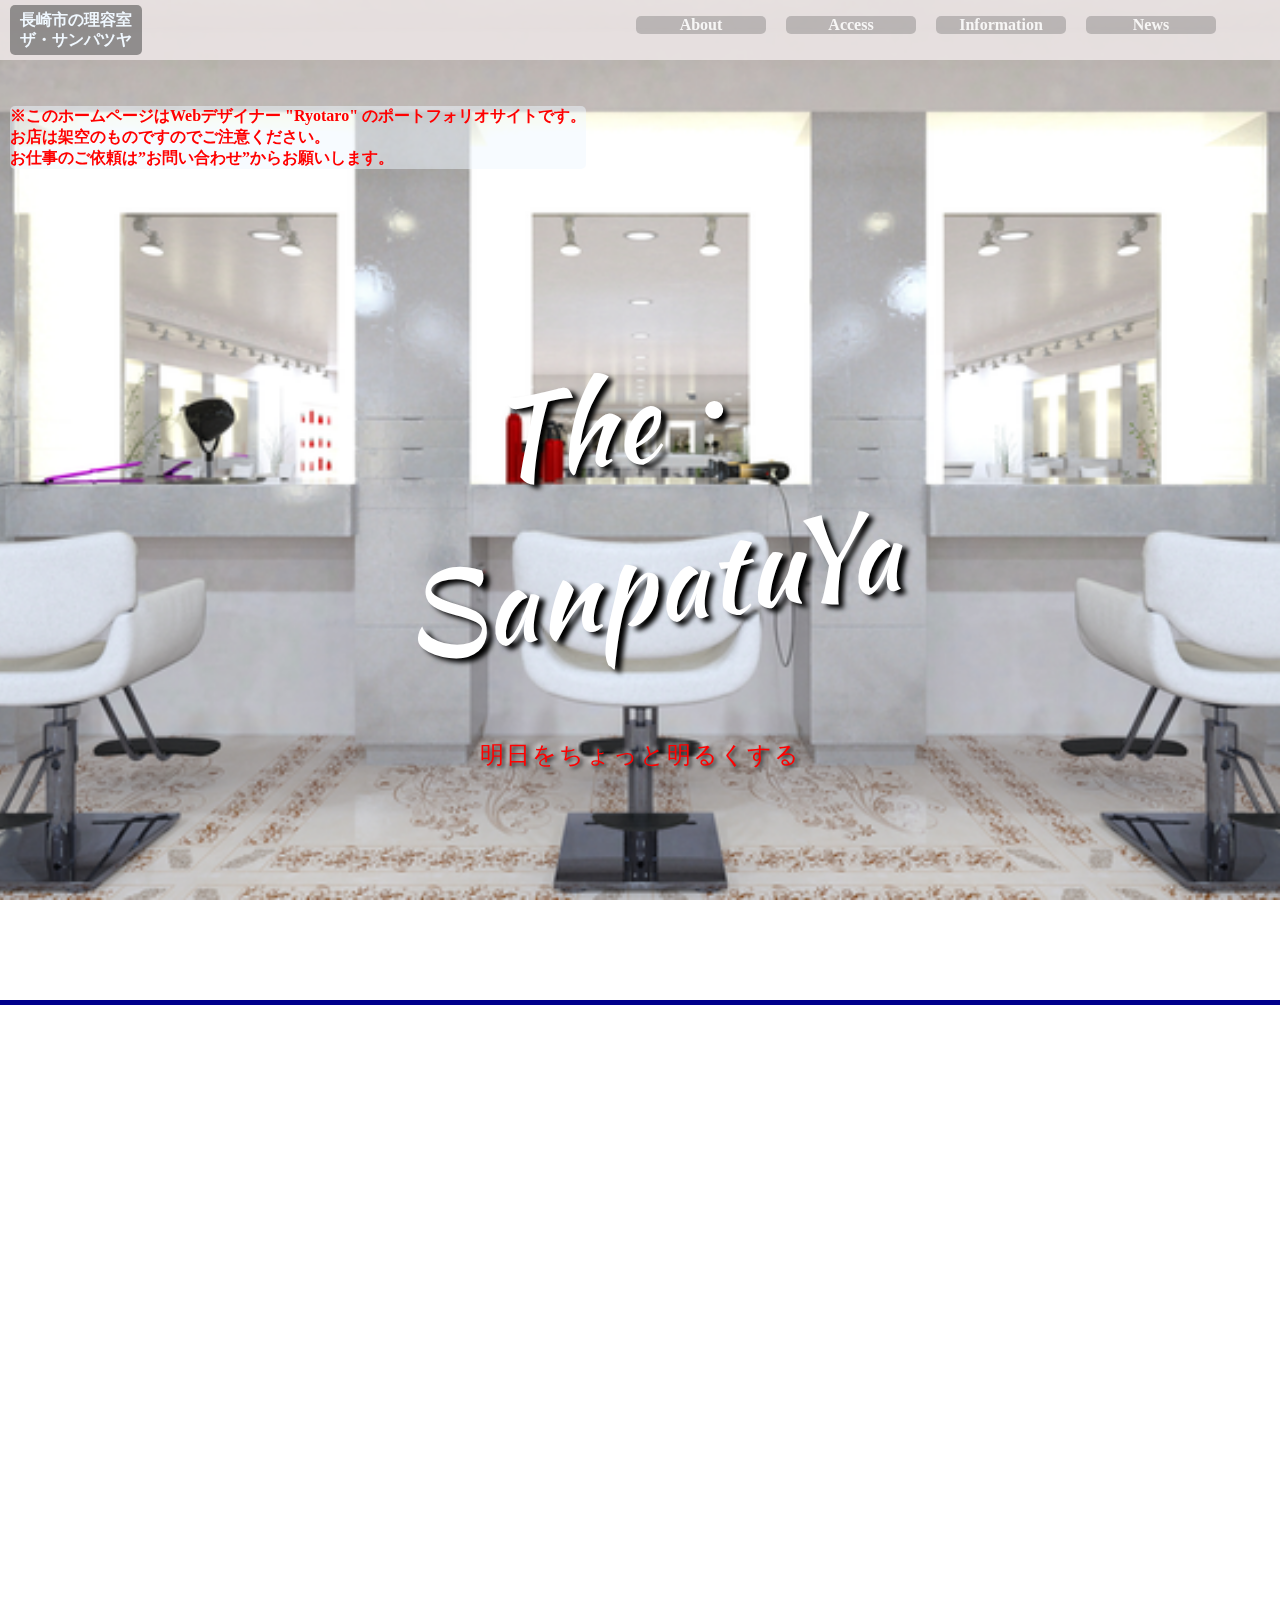
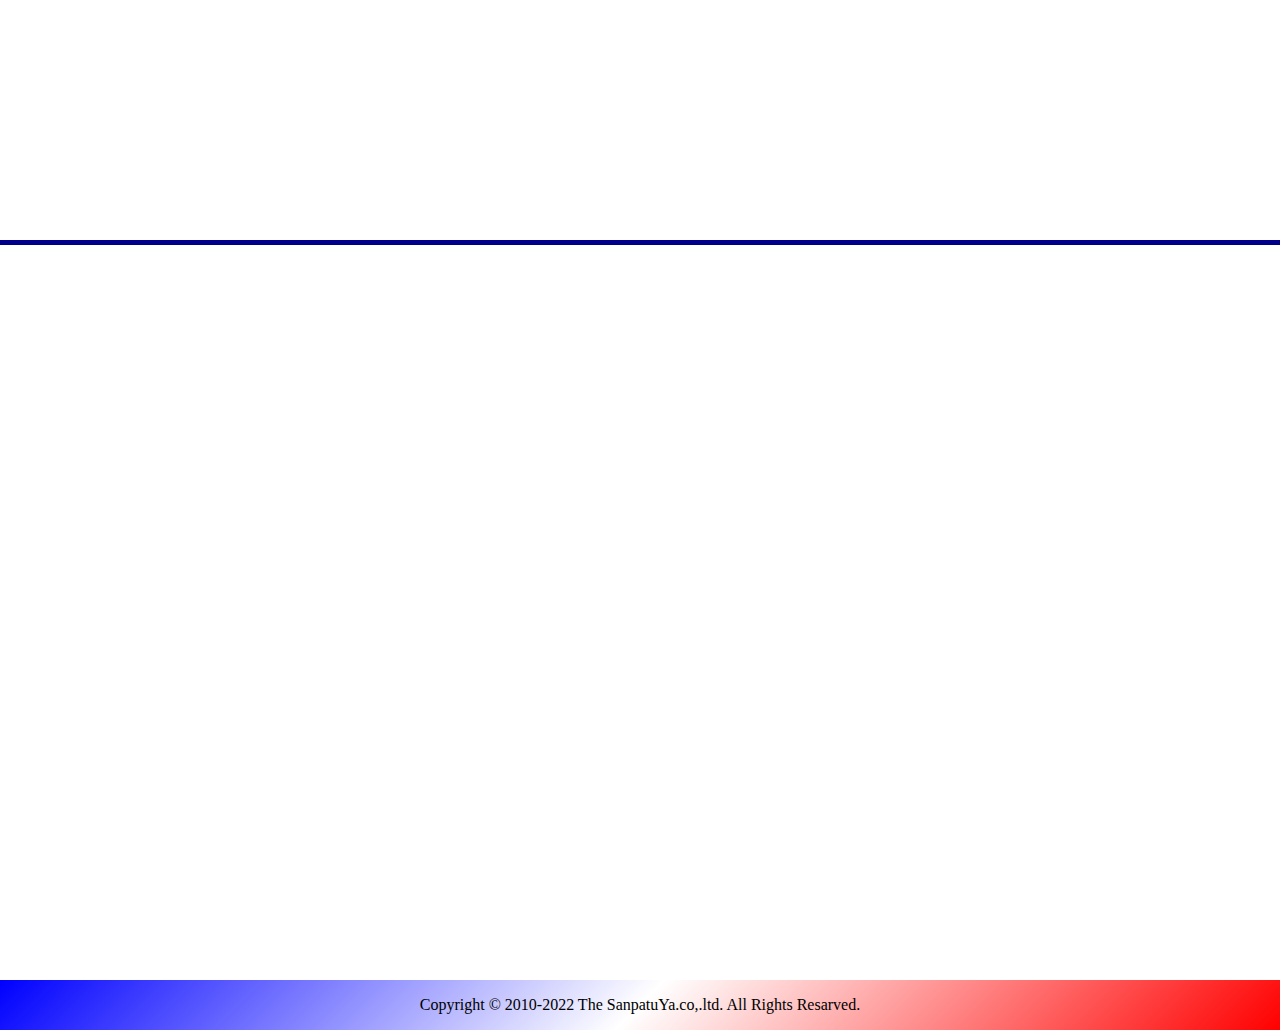
<file: index.html>
<!DOCTYPE html>
<html lang="ja">

<head>
    <meta charset="UTF-8">
    <meta http-equiv="X-UA-Compatible" content="IE=edge">
    <meta name="viewport"
        content="width=device-width, initial-scale=1, minimum-scale=1, maximum-scale=1, user-scalable=no">
    <link rel="preconnect" href="https://fonts.googleapis.com">
    <link rel="preconnect" href="https://fonts.gstatic.com" crossorigin>
    <link href="https://fonts.googleapis.com/css2?family=Kaushan+Script&display=swap" rel="stylesheet">
    <link rel="stylesheet"
        href="https://fonts.googleapis.com/css2?family=Material+Symbols+Outlined:opsz,wght,FILL,GRAD@20..48,100..700,0..1,-50..200" />
    <link rel="stylesheet" href="./swiper/swiper-bundle.min.css" />
    <link rel="stylesheet" href="./css/style3.css">
    <link rel="stylesheet" href="./css/smphone3.css">
    <title>長崎市の理容室　ザ・サンパツヤ</title>
</head>

<body>

    <header>

        <!-- Slider main container -->
        <div class="swiper">
            <!-- Additional required wrapper -->
            <div class="swiper-wrapper">
                <!-- Slides -->
                <div class="swiper-slide"><img src="./img/header-pic1.png" alt="" srcset=""></div>
                <div class="swiper-slide"><img src="./img/header-pic2.jpg" alt="" srcset=""></div>
                <div class="swiper-slide"><img src="./img/header-pic3.jpg" alt="" srcset=""></div>
            </div>
            <!-- If we need pagination -->
            <div class="swiper-pagination"></div>
            <!-- If we need navigation buttons -->
            <div class="swiper-button-prev"></div>
            <div class="swiper-button-next"></div>
            <!-- If we need scrollbar -->
            <div class="swiper-scrollbar"></div>
        </div>
        <div class="title_wrapper">
            <a href="https://xs622417.xsrv.jp/homepage_test/index.html">
                <h1 class="header_h1">The・SanpatuYa</h1>
            </a>
            <p class="text">明日をちょっと明るくする</p>
        </div>
        <!-- <a href="https://xs622417.xsrv.jp/homepage_test/index.html"> -->
        <a href="../index.html">
            <h2 class="title_ja">長崎市の理容室<br>ザ・サンパツヤ</h2>
        </a>
        <p class="caution_p">※このホームページはWebデザイナー "Ryotaro"
            のポートフォリオサイトです。<br>お店は架空のものですのでご注意ください。<br>お仕事のご依頼は”お問い合わせ”からお願いします。</p>
        <div class="menu_wrapper">
            <ul>
                <!-- <li class="menu_li"><a href="http://xs622417.xsrv.jp/homepage_test/html/about.html">About</a></li>
                <li class="menu_li"><a href="http://xs622417.xsrv.jp/homepage_test/html/access.html">Access</a></li>
                <li class="menu_li"><a href="http://xs622417.xsrv.jp/homepage_test/html/information.html">Information</a></li>
                <li class="menu_li"><a href="http://xs622417.xsrv.jp/homepage_test/html/news.html">News</a></li> -->
                <a href="./html/about.html">      <li class="menu_li">About</li>      </a>
                <a href="./html/access.html">     <li class="menu_li">Access</li>     </a>
                <a href="./html/information.html"><li class="menu_li">Information</li></a>
                <a href="./html/news.html">       <li class="menu_li">News</li>       </a>
                </ul>
        </div>

        <!-- オープンメニュー -->
        <div id="js-open_menu" class="open_menu_container">
            <div class="open_menu_wrapper">
                <div></div>
                <div></div>
                <div></div>
            </div>
        </div>
        <div id="js-menu_wrapper2" class="menu_wrapper2">
            <ul>
                <a href="./html/about.html">      <li class="menu_li2">About<span>お店について</span></li></a>
                <a href="./html/access.html">    <li class="menu_li2">Access<span>アクセス</span></li></a>
                <a href="./html/information.html"><li class="menu_li2">Information<span>お問い合わせ</span></li></a>
                <a href="./html/news.html">      <li class="menu_li2">News<span>ニュース</span></li></a>
            </ul>
        </div>
    </header>

    <main>
        <!-- メニュー1　モットー -->
        <div class="line_div"></div>
        <div class="menu menu1 intersection_observer">
            <h3><span class="material-symbols-outlined" style="font-size:40px;vertical-align:-10px;margin-right: 15px;">
                    partly_cloudy_day</span>モットー</h3>
            <div class="menu1_div">
                <div class="menu1_div_inner1">
                    <img src="./img/pic1.png" alt="" srcset="">
                </div>
                <div class="menu1_div_inner2">
                    <p>たかが散髪、されど散髪</p>
                    <p>なんか気分がすっきりしない</p>
                    <p>そんな時は散髪で気分すっきり</p>
                    <p>散髪することで人生が一変する</p>
                    <p>そんな魔法はかけられませんが</p>
                    <p>あなたの明日を少しだけハッピーに</p>
                    <p>丁寧に、丁寧に仕上げます</p>
                </div>
            </div>
        </div>

        <!-- メニュー2　お店の外観 -->
        <div class="line_div"></div>
        <div class="menu menu2 intersection_observer">
            <h3><span class="material-symbols-outlined" style="font-size:40px;vertical-align:-10px;margin-right: 15px;"">
                cut
                </span>The・SanpatuYaの外観</h3>
            <div class=" menu2_div">
                    <div class="menu2_div_inner2">
                        <p>私たちのお店は決して豪華ではありませんが、</p>
                        <p>お客様がゆっくりとリラックスして</p>
                        <p>時間をお過ごしいただけるよう努力しております。</p>
                    </div>
                    <div class="menu2_div_inner1">
                        <img src="./img/outview.jpg" alt="" srcset="">
                    </div>
        </div>
        </div>

        <!-- フッター -->
        <footer>
            <p>Copyright © 2010-2022 The SanpatuYa.co,.ltd. All Rights Resarved.</p>
        </footer>

        <!-- 上へスクロールアイコン -->
        <div id="js-scrollTop" class="goTop">
            <a href="#">
                <span class="material-symbols-outlined">
                    arrow_circle_up
                </span>
            </a>
        </div>
    </main>

    <script src="./swiper/swiper-bundle.min.js"></script>
    <script src="script.js"></script>
</body>

</html>
</file>
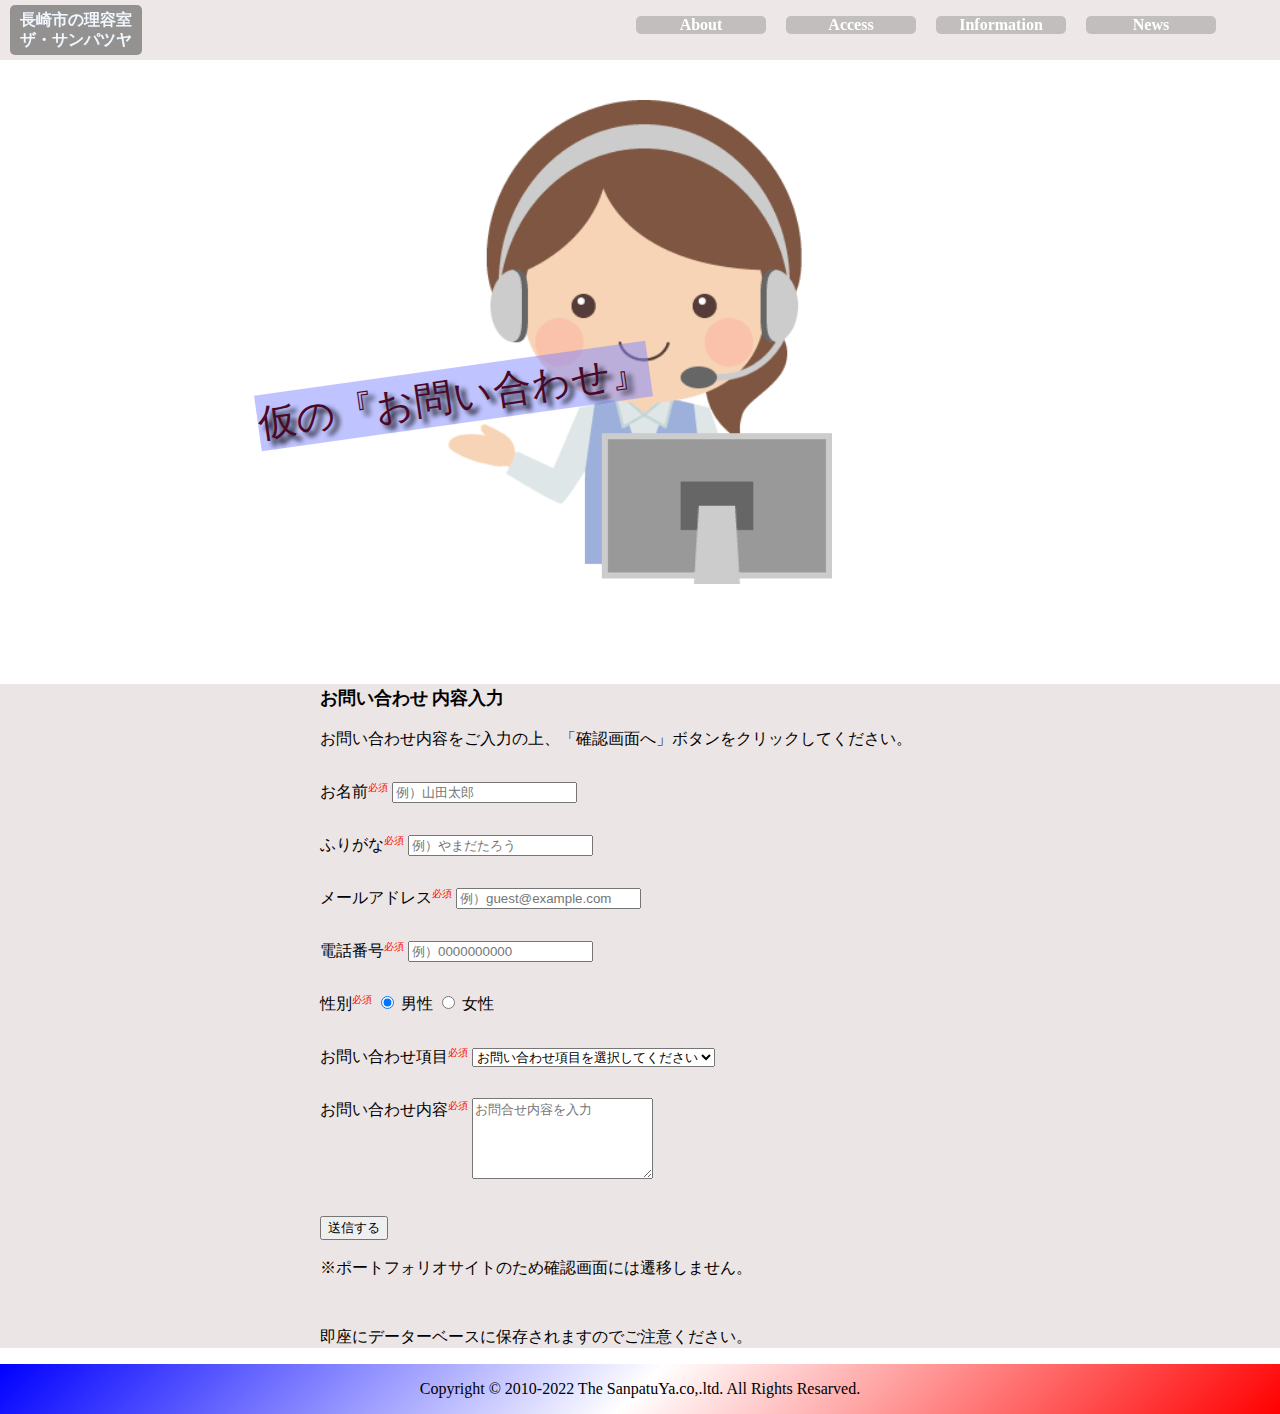
<file: information.html>
<!DOCTYPE html>
<html lang="ja">

<head>
    <meta charset="UTF-8">
    <meta http-equiv="X-UA-Compatible" content="IE=edge">
    <meta name="viewport"
        content="width=device-width, initial-scale=1, minimum-scale=1, maximum-scale=1, user-scalable=no">
    <link rel="preconnect" href="https://fonts.googleapis.com">
    <link rel="preconnect" href="https://fonts.gstatic.com" crossorigin>
    <link href="https://fonts.googleapis.com/css2?family=Kaushan+Script&display=swap" rel="stylesheet">
    <link rel="stylesheet"
        href="https://fonts.googleapis.com/css2?family=Material+Symbols+Outlined:opsz,wght,FILL,GRAD@20..48,100..700,0..1,-50..200" />
    <link rel="stylesheet" href="../swiper/swiper-bundle.min.css" />
    <link rel="stylesheet" href="../css/second-style.css">
    <link rel="stylesheet" href="../css/smphone3.css">
    <title>長崎市の理容室　ザ・サンパツヤ</title>
</head>

<body>

    <header>

        <div class="title_wrapper info">
            <h1 class="info_header_h1">仮の『お問い合わせ』</h1>
        </div>
        <!-- <a href="https://xs622417.xsrv.jp/homepage_test/index.html"> -->
        <a href="../index.html">
            <h2 class="title_ja">長崎市の理容室<br>ザ・サンパツヤ</h2>
        </a>
        <div class="menu_wrapper">
            <ul>
                <!-- <li class="menu_li"><a href="http://xs622417.xsrv.jp/homepage_test/html/about.html">About</a></li>
                <li class="menu_li"><a href="http://xs622417.xsrv.jp/homepage_test/html/menu.html">Menu</a></li>
                <li class="menu_li"><a href="http://xs622417.xsrv.jp/homepage_test/html/access.html">Access</a></li>
                <li class="menu_li"><a href="http://xs622417.xsrv.jp/homepage_test/html/information.html">Information</a></li>
                <li class="menu_li"><a href="http://xs622417.xsrv.jp/homepage_test/html/news.html">News</a></li> -->
                <a href="./about.html">
                    <li class="menu_li">About </li>
                </a>
                <!-- <a href="./menu.html">       <li class="menu_li">Menu       </li></a> -->
                <a href="./access.html">
                    <li class="menu_li">Access </li>
                </a>
                <a href="./information.html">
                    <li class="menu_li">Information</li>
                </a>
                <a href="./news.html">
                    <li class="menu_li">News </li>
                </a>
            </ul>
        </div>

        <!-- オープンメニュー -->
        <div id="js-open_menu" class="open_menu_container">
            <div class="open_menu_wrapper">
                <div></div>
                <div></div>
                <div></div>
            </div>
        </div>
        <div id="js-menu_wrapper2" class="menu_wrapper2">
            <ul>
                <a href="./about.html">
                    <li class="menu_li2">About<span>お店について</span></li>
                </a>
                <!-- <a href="./menu.html">
                    <li class="menu_li2">Menu<span>メニュー</span></li>
                </a> -->
                <a href="./access.html">
                    <li class="menu_li2">Access<span>アクセス</span></li>
                </a>
                <a href="./information.html">
                    <li class="menu_li2">Information<span>お問い合わせ</span></li>
                </a>
                <a href="./news.html">
                    <li class="menu_li2">News<span>ニュース</span></li>
                </a>
            </ul>
        </div>
    </header>

    <!-- ここからメイン -->
    <div class="info_main">
        <div class="info_wrapper">
            <form action="http://localhost/register.php" method="post" name="form" onsubmit="return validate()">
                <h1 class="contact-title">お問い合わせ 内容入力</h1>
                <p>お問い合わせ内容をご入力の上、「確認画面へ」ボタンをクリックしてください。</p>
                <div>
                    <div>
                        <label>お名前<span>必須</span></label>
                        <input type="text" name="name" placeholder="例）山田太郎" value="">
                    </div>
                    <div>
                        <label>ふりがな<span>必須</span></label>
                        <input type="text" name="furigana" placeholder="例）やまだたろう" value="">
                    </div>
                    <div>
                        <label>メールアドレス<span>必須</span></label>
                        <input type="text" name="email" placeholder="例）guest@example.com" value="">
                    </div>
                    <div>
                        <label>電話番号<span>必須</span></label>
                        <input type="text" name="tel" placeholder="例）0000000000" value="">
                    </div>
                    <div>
                        <label>性別<span>必須</span></label>
                        <input type="radio" name="sex" value="男性" checked> 男性
                        <input type="radio" name="sex" value="女性"> 女性
                    </div>
                    <div>
                        <label>お問い合わせ項目<span>必須</span></label>
                        <select name="item">
                            <option value="">お問い合わせ項目を選択してください</option>
                            <option value="ご質問・お問い合わせ">ご質問・お問い合わせ</option>
                            <option value="ご意見・ご感想">ご意見・ご感想</option>
                        </select>
                    </div>
                    <div>
                        <label class="info_lavel">お問い合わせ内容<span>必須</span></label>
                        <textarea name="content" rows="5" placeholder="お問合せ内容を入力"></textarea>
                    </div>
                </div>
                <button type="submit">送信する</button>
                <p>※ポートフォリオサイトのため確認画面には遷移しません。</p>
                <p>即座にデーターベースに保存されますのでご注意ください。</p>
            </form>
        </div>
    </div>

    <!-- フッター -->
    <footer>
        <p>Copyright © 2010-2022 The SanpatuYa.co,.ltd. All Rights Resarved.</p>
    </footer>

    <!-- 上へスクロールアイコン -->
    <div id="js-scrollTop" class="goTop">
        <a href="#">
            <span class="material-symbols-outlined">
                arrow_circle_up
            </span>
        </a>
    </div>

    <script src="../swiper/swiper-bundle.min.js"></script>
    <script src="../script.js"></script>
</body>

</html>
</file>
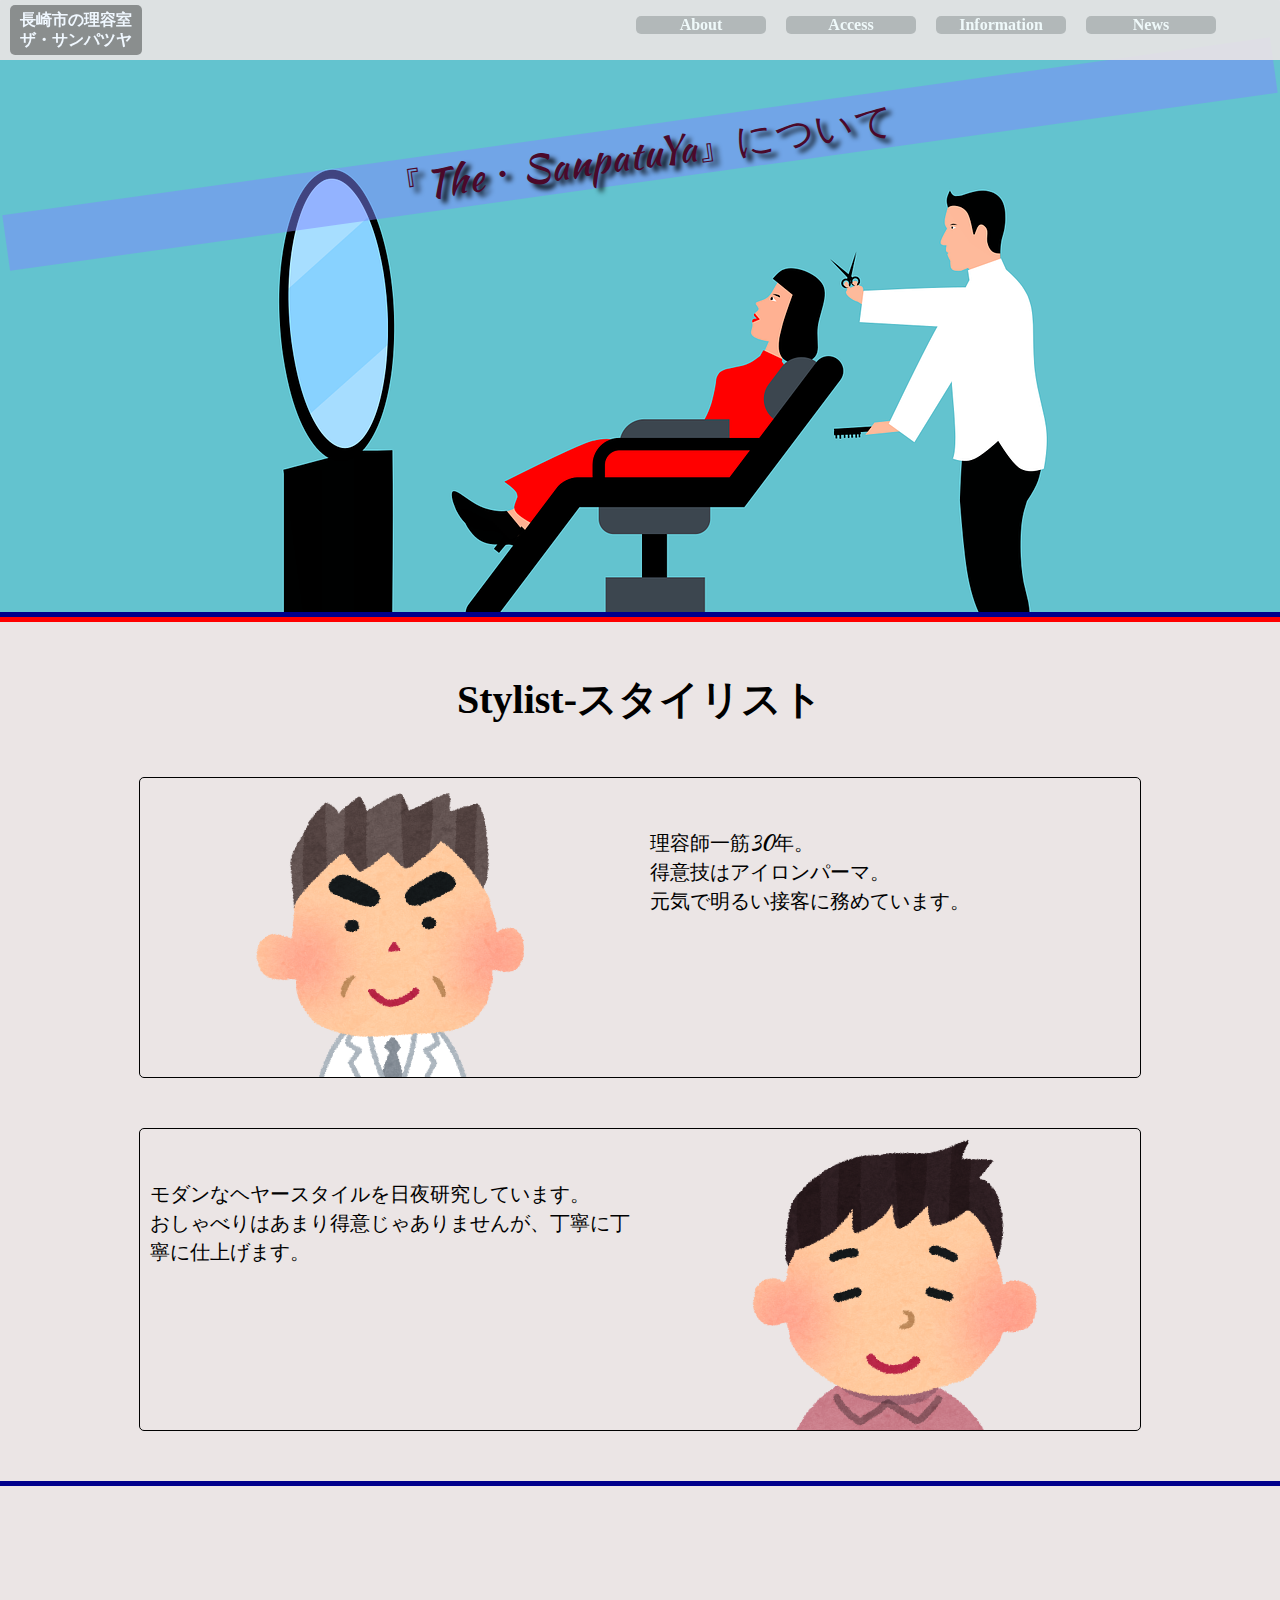
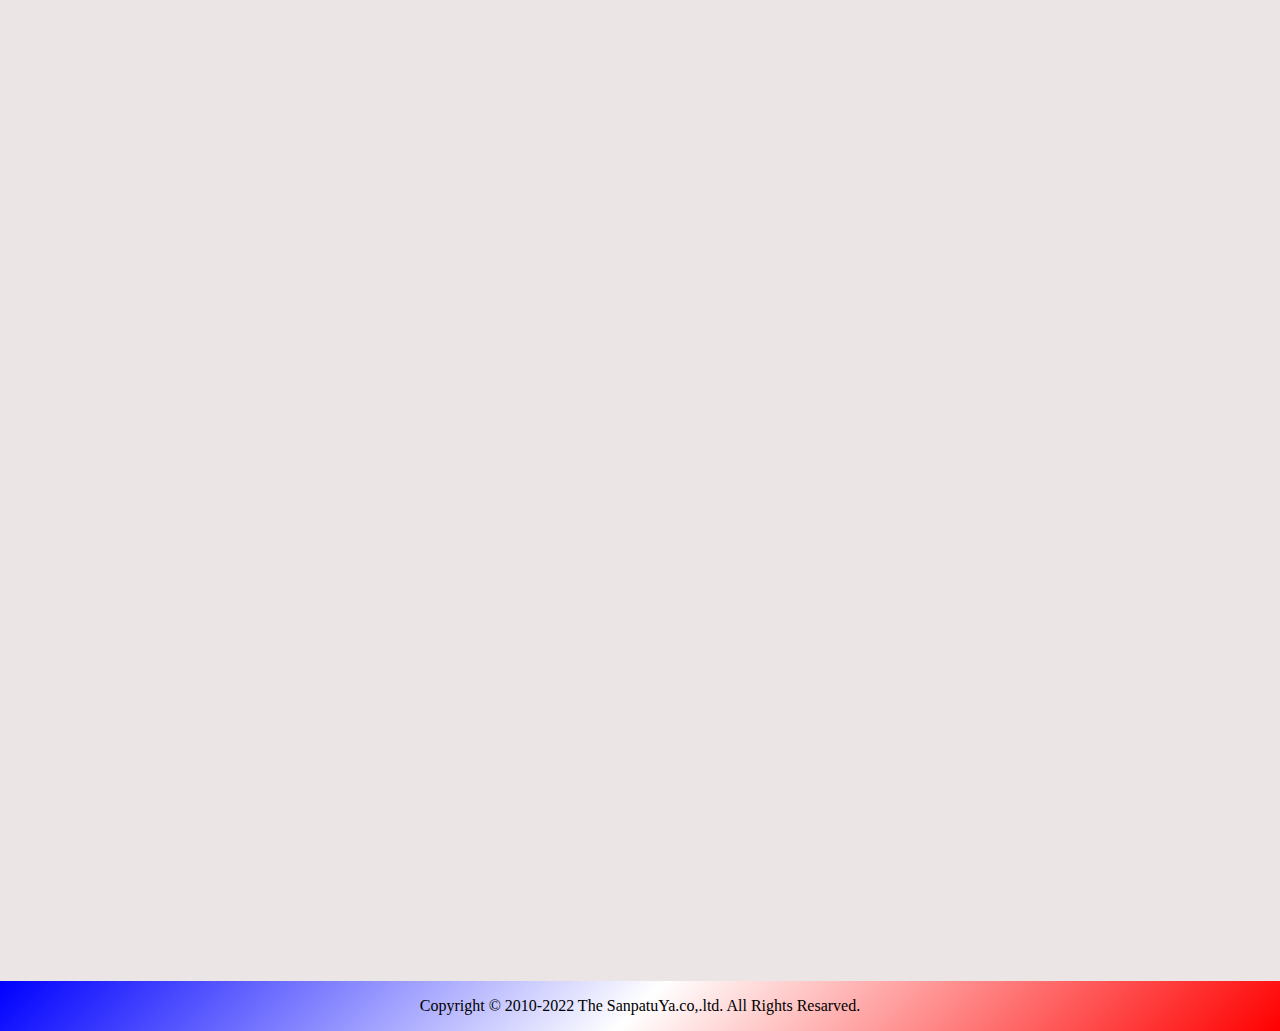
<file: html/about.html>
<!DOCTYPE html>
<html lang="ja">

<head>
    <meta charset="UTF-8">
    <meta http-equiv="X-UA-Compatible" content="IE=edge">
    <meta name="viewport"
        content="width=device-width, initial-scale=1, minimum-scale=1, maximum-scale=1, user-scalable=no">
    <link rel="preconnect" href="https://fonts.googleapis.com">
    <link rel="preconnect" href="https://fonts.gstatic.com" crossorigin>
    <link href="https://fonts.googleapis.com/css2?family=Kaushan+Script&display=swap" rel="stylesheet">
    <link rel="stylesheet"
        href="https://fonts.googleapis.com/css2?family=Material+Symbols+Outlined:opsz,wght,FILL,GRAD@20..48,100..700,0..1,-50..200" />
    <link rel="stylesheet" href="../swiper/swiper-bundle.min.css" />
    <link rel="stylesheet" href="../css/second-style.css">
    <link rel="stylesheet" href="../css/smphone3.css">
    <title>長崎市の理容室　ザ・サンパツヤ</title>
</head>

<body>

    <header>

        <div class="title_wrapper">
            <h1 class="about_header_h1">『The・SanpatuYa』について</h1>
        </div>
        <!-- <a href="https://xs622417.xsrv.jp/homepage_test/index.html"> -->
        <a href="../index.html">
            <h2 class="title_ja">長崎市の理容室<br>ザ・サンパツヤ</h2>
        </a>
        <div class="menu_wrapper">
            <ul>
                <!-- <li class="menu_li"><a href="http://xs622417.xsrv.jp/homepage_test/html/about.html">About</a></li>
                <li class="menu_li"><a href="http://xs622417.xsrv.jp/homepage_test/html/access.html">Access</a></li>
                <li class="menu_li"><a href="http://xs622417.xsrv.jp/homepage_test/html/information.html">Information</a></li>
                <li class="menu_li"><a href="http://xs622417.xsrv.jp/homepage_test/html/news.html">News</a></li> -->
                <a href="./about.html">      <li class="menu_li">About      </li></a>
                <a href="./access.html">     <li class="menu_li">Access     </li></a>
                <a href="./information.html"><li class="menu_li">Information</li></a>
                <a href="./news.html">       <li class="menu_li">News       </li></a>
            </ul>
        </div>

        <!-- オープンメニュー -->
        <div id="js-open_menu" class="open_menu_container">
            <div class="open_menu_wrapper">
                <div></div>
                <div></div>
                <div></div>
            </div>
        </div>
        <div id="js-menu_wrapper2" class="menu_wrapper2">
            <ul>
                <a href="./about.html">
                    <li class="menu_li2">About<span>お店について</span></li>
                </a>
                <!-- <a href="./menu.html">
                    <li class="menu_li2">Menu<span>メニュー</span></li>
                </a> -->
                <a href="./access.html">
                    <li class="menu_li2">Access<span>アクセス</span></li>
                </a>
                <a href="./information.html">
                    <li class="menu_li2">Information<span>お問い合わせ</span></li>
                </a>
                <a href="./news.html">
                    <li class="menu_li2">News<span>ニュース</span></li>
                </a>
            </ul>
        </div>
    </header>

    <!-- ここからメイン -->
    
    <main class="about_main">
        <div class="line_div"></div>
        <div class="about_stylist intersection_observer">
            <h2>Stylist-スタイリスト</h2>
            <div class="stylist_wrapper stylist_first">
                <img class="stylist_img" src="../img/stylist1.png" alt="" srcset="">
                <p class="stylist_p">理容師一筋30年。<br>得意技はアイロンパーマ。<br>元気で明るい接客に務めています。</p>
            </div>
            <div class="stylist_wrapper stylist_second">
                <img class="stylist_img" src="../img/stylist2.png" alt="" srcset="">
                <p class="stylist_p">モダンなヘヤースタイルを日夜研究しています。<br>おしゃべりはあまり得意じゃありませんが、丁寧に丁寧に仕上げます。</p>
            </div>
            <div class="stylist_second">
            </div>
        </div>
        
        <div class="line_div"></div>
        <div class="about_menu intersection_observer">
            <h2>Menu-メニュー</h2>
            <p>＜税込み＞</p>
            <table class="about_menu_table">
                <tr>
                    <th class="menu_top" colspan="2">
                        カット　（シャンプー、髭剃り込み）
                    </th>
                </tr>
                <tr>
                    <th>大人</th>
                    <td>3,500円</td>
                </tr>
                <tr>
                    <th>高校生</th>
                    <td>2,800円</td>
                </tr>
                <tr>
                    <th>小学生以下</th>
                    <td>1,500円</td>
                </tr>
                <tr>
                    <th class="menu_top" colspan="2">
                        パーマ　（カット、シャンプー２回、髭剃り込み）
                    </th>
                </tr>
                <tr>
                    <th>スタンダード</th>
                    <td>7,500円</td>
                </tr>
                <tr>
                    <th>ストレート</th>
                    <td>8,500円</td>
                </tr>
                <tr>
                    <th>アイロン</th>
                    <td>5,000円</td>
                </tr>
                <th class="menu_top" colspan="2">
                    カラー　（シャンプー３回、トリートメント2回、※カットは別料金になります）
                </th>
                </tr>
                <tr>
                    <th>スタンダード</th>
                    <td>2,500円～</td>
                </tr>
                <tr>
                    <th>グラデーション</th>
                    <td>5,500円～</td>
                </tr>
            </table>
        </div>
        <img class="about_img intersection_observer" src="../img/header-pic1.png" alt="" srcset="">

    </main>

    <!-- フッター -->
    <footer>
        <p>Copyright © 2010-2022 The SanpatuYa.co,.ltd. All Rights Resarved.</p>
    </footer>

    <!-- 上へスクロールアイコン -->
    <div id="js-scrollTop" class="goTop">
        <a href="#">
            <span class="material-symbols-outlined">
                arrow_circle_up
            </span>
        </a>
    </div>

    <script src="../swiper/swiper-bundle.min.js"></script>
    <script src="../script.js"></script>
</body>

</html>
</file>
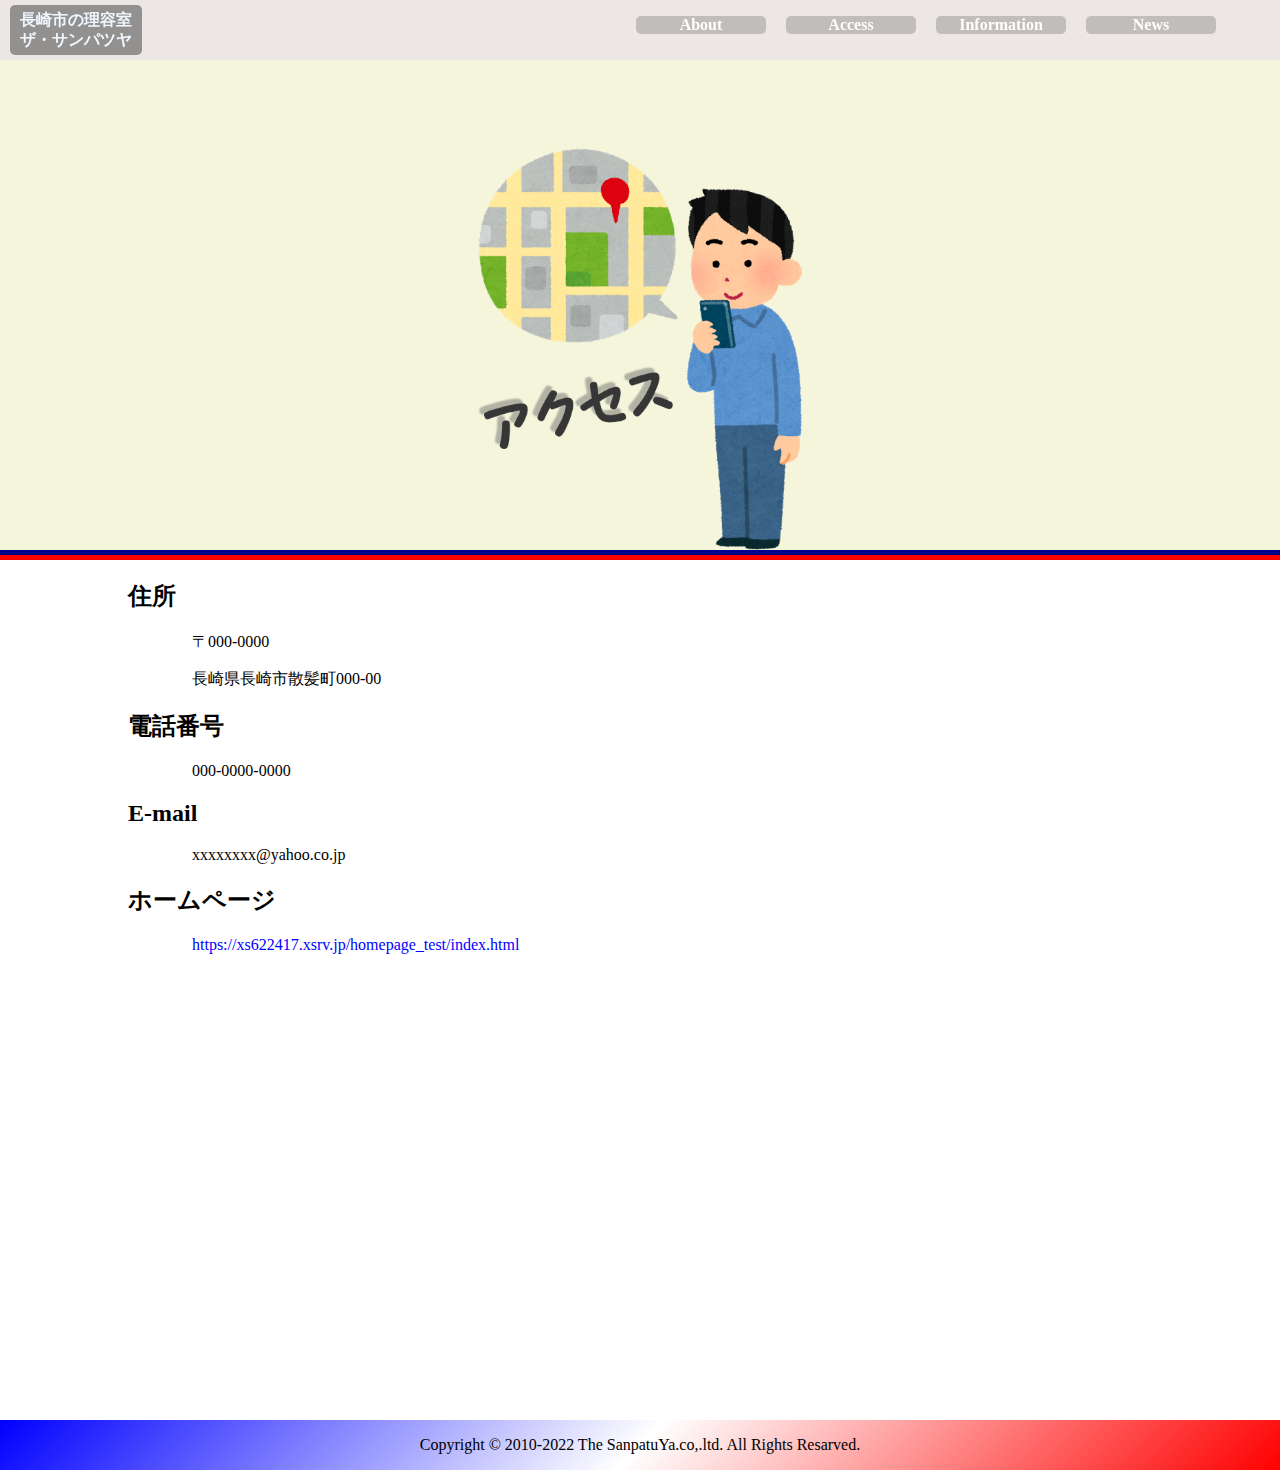
<file: html/access.html>
<!DOCTYPE html>
<html lang="ja">

<head>
    <meta charset="UTF-8">
    <meta http-equiv="X-UA-Compatible" content="IE=edge">
    <meta name="viewport"
        content="width=device-width, initial-scale=1, minimum-scale=1, maximum-scale=1, user-scalable=no">
    <link rel="preconnect" href="https://fonts.googleapis.com">
    <link rel="preconnect" href="https://fonts.gstatic.com" crossorigin>
    <link href="https://fonts.googleapis.com/css2?family=Kaushan+Script&display=swap" rel="stylesheet">
    <link rel="stylesheet"
        href="https://fonts.googleapis.com/css2?family=Material+Symbols+Outlined:opsz,wght,FILL,GRAD@20..48,100..700,0..1,-50..200" />
    <link rel="stylesheet" href="../swiper/swiper-bundle.min.css" />
    <link rel="stylesheet" href="../css/second-style.css">
    <link rel="stylesheet" href="../css/smphone3.css">
    <title>長崎市の理容室　ザ・サンパツヤ</title>
</head>

<body>

    <header>

        <div class="title_wrapper access">
            <h1 class="access_header_h1"></h1>
        </div>
        <!-- <a href="https://xs622417.xsrv.jp/homepage_test/index.html"> -->
        <a href="../index.html">
            <h2 class="title_ja">長崎市の理容室<br>ザ・サンパツヤ</h2>
        </a>
        <div class="menu_wrapper">
            <ul>
                <!-- <li class="menu_li"><a href="http://xs622417.xsrv.jp/homepage_test/html/about.html">About</a></li>
                <li class="menu_li"><a href="http://xs622417.xsrv.jp/homepage_test/html/menu.html">Menu</a></li>
                <li class="menu_li"><a href="http://xs622417.xsrv.jp/homepage_test/html/access.html">Access</a></li>
                <li class="menu_li"><a href="http://xs622417.xsrv.jp/homepage_test/html/information.html">Information</a></li>
                <li class="menu_li"><a href="http://xs622417.xsrv.jp/homepage_test/html/news.html">News</a></li> -->
                <a href="./about.html">
                    <li class="menu_li">About </li>
                </a>
                <!-- <a href="./menu.html">       <li class="menu_li">Menu       </li></a> -->
                <a href="./access.html">
                    <li class="menu_li">Access </li>
                </a>
                <a href="./information.html">
                    <li class="menu_li">Information</li>
                </a>
                <a href="./news.html">
                    <li class="menu_li">News </li>
                </a>
            </ul>
        </div>

        <!-- オープンメニュー -->
        <div id="js-open_menu" class="open_menu_container">
            <div class="open_menu_wrapper">
                <div></div>
                <div></div>
                <div></div>
            </div>
        </div>
        <div id="js-menu_wrapper2" class="menu_wrapper2">
            <ul>
                <a href="./about.html">
                    <li class="menu_li2">About<span>お店について</span></li>
                </a>
                <!-- <a href="./menu.html">
                    <li class="menu_li2">Menu<span>メニュー</span></li>
                </a> -->
                <a href="./access.html">
                    <li class="menu_li2">Access<span>アクセス</span></li>
                </a>
                <a href="./information.html">
                    <li class="menu_li2">Information<span>お問い合わせ</span></li>
                </a>
                <a href="./news.html">
                    <li class="menu_li2">News<span>ニュース</span></li>
                </a>
            </ul>
        </div>
    </header>

    <!-- ここからメイン -->
    <div class="access_wrapper">
        <div class="line_div"></div>
        <div class="line_div_red"></div>    
        <h2 class="access_h2">住所</h2>
        <p class="access_p">〒000-0000</p>
        <p class="access_p">長崎県長崎市散髪町000-00</p>
        <h2 class="access_h2">電話番号</h2>
        <p class="access_p">000-0000-0000</p>
        <h2 class="access_h2">E-mail</h2>
        <p class="access_p">xxxxxxxx@yahoo.co.jp</p>
        <h2 class="access_h2">ホームページ</h2>
        <p class="access_p"><a class="access_a" href="https://xs622417.xsrv.jp/homepage_test/index.html">https://xs622417.xsrv.jp/homepage_test/index.html</a></p>

        <iframe class="intersection_observer" src="https://www.google.com/maps/embed?pb=!1m18!1m12!1m3!1d14118.157194449921!2d129.87624941368895!3d32.750297122055365!2m3!1f0!2f0!3f0!3m2!1i1024!2i768!4f13.1!3m3!1m2!1s0x3515533a55ec0623%3A0xd848856646e78f43!2z6ZW35bSO6aeF!5e0!3m2!1sja!2sjp!4v1660400686215!5m2!1sja!2sjp" width="600" height="450" style="border:0;" allowfullscreen="" loading="lazy" referrerpolicy="no-referrer-when-downgrade"></iframe>
    </div>

    <!-- フッター -->
    <footer>
        <p>Copyright © 2010-2022 The SanpatuYa.co,.ltd. All Rights Resarved.</p>
    </footer>

    <!-- 上へスクロールアイコン -->
    <div id="js-scrollTop" class="goTop">
        <a href="#">
            <span class="material-symbols-outlined">
                arrow_circle_up
            </span>
        </a>
    </div>

    <script src="../swiper/swiper-bundle.min.js"></script>
    <script src="../script.js"></script>
</body>

</html>
</file>
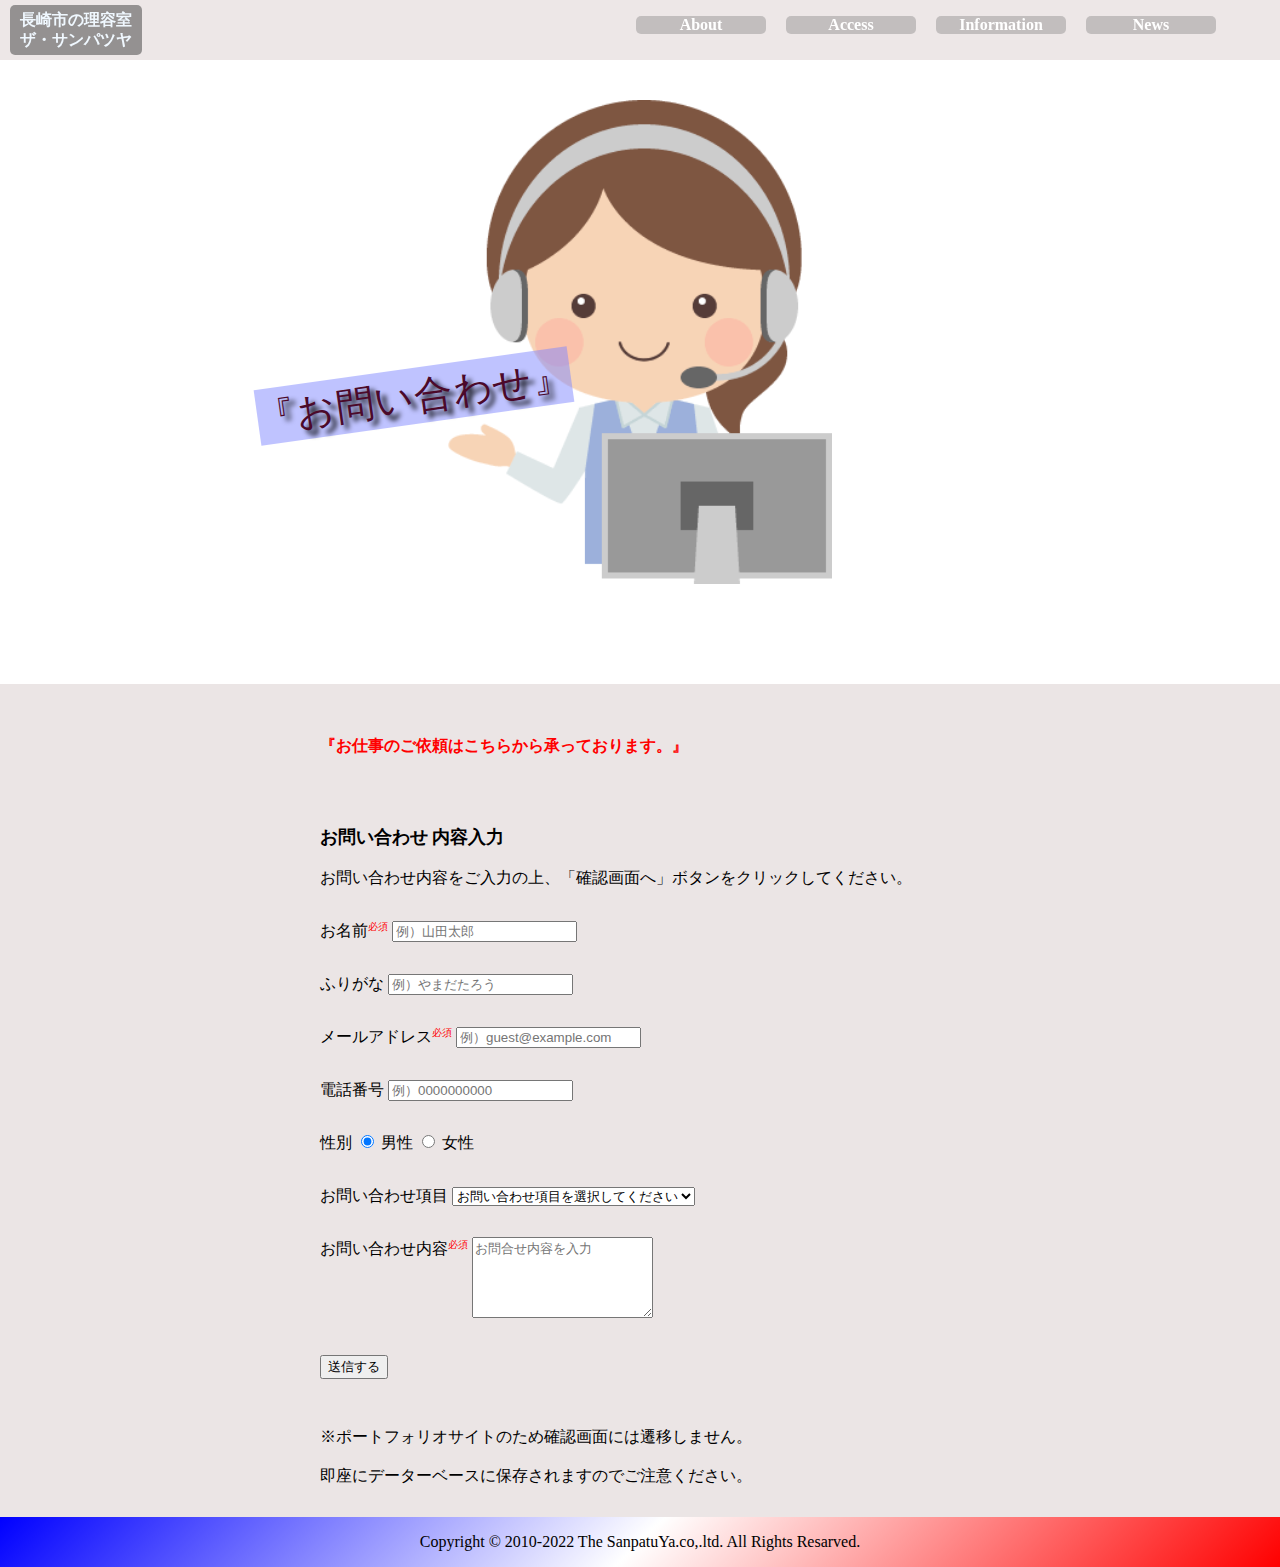
<file: html/information.html>
<!DOCTYPE html>
<html lang="ja">

<head>
    <meta charset="UTF-8">
    <meta http-equiv="X-UA-Compatible" content="IE=edge">
    <meta name="viewport"
        content="width=device-width, initial-scale=1, minimum-scale=1, maximum-scale=1, user-scalable=no">
    <link rel="preconnect" href="https://fonts.googleapis.com">
    <link rel="preconnect" href="https://fonts.gstatic.com" crossorigin>
    <link href="https://fonts.googleapis.com/css2?family=Kaushan+Script&display=swap" rel="stylesheet">
    <link rel="stylesheet"
        href="https://fonts.googleapis.com/css2?family=Material+Symbols+Outlined:opsz,wght,FILL,GRAD@20..48,100..700,0..1,-50..200" />
    <link rel="stylesheet" href="../swiper/swiper-bundle.min.css" />
    <link rel="stylesheet" href="../css/second-style.css">
    <link rel="stylesheet" href="../css/smphone3.css">
    <title>長崎市の理容室　ザ・サンパツヤ</title>
</head>

<body>

    <header>

        <div class="title_wrapper info">
            <h1 class="info_header_h1">『お問い合わせ』</h1>
        </div>
        <!-- <a href="https://xs622417.xsrv.jp/homepage_test/index.html"> -->
        <a href="../index.html">
            <h2 class="title_ja">長崎市の理容室<br>ザ・サンパツヤ</h2>
        </a>
        <div class="menu_wrapper">
            <ul>
                <!-- <li class="menu_li"><a href="http://xs622417.xsrv.jp/homepage_test/html/about.html">About</a></li>
                <li class="menu_li"><a href="http://xs622417.xsrv.jp/homepage_test/html/access.html">Access</a></li>
                <li class="menu_li"><a href="http://xs622417.xsrv.jp/homepage_test/html/information.html">Information</a></li>
                <li class="menu_li"><a href="http://xs622417.xsrv.jp/homepage_test/html/news.html">News</a></li> -->
                <a href="./about.html"><li class="menu_li">About </li></a>
                <a href="./access.html"><li class="menu_li">Access </li></a>
                <a href="./information.html"><li class="menu_li">Information</li></a>
                <a href="./news.html"><li class="menu_li">News </li></a>
            </ul>
        </div>

        <!-- オープンメニュー -->
        <div id="js-open_menu" class="open_menu_container">
            <div class="open_menu_wrapper">
                <div></div>
                <div></div>
                <div></div>
            </div>
        </div>
        <div id="js-menu_wrapper2" class="menu_wrapper2">
            <ul>
                <a href="./about.html"><li class="menu_li2">About<span>お店について</span></li></a>
                <a href="./access.html"><li class="menu_li2">Access<span>アクセス</span></li></a>
                <a href="./information.html">
                    <li class="menu_li2">Information<span>お問い合わせ</span></li>
                </a>
                <a href="./news.html">
                    <li class="menu_li2">News<span>ニュース</span></li>
                </a>
            </ul>
        </div>
    </header>

    <!-- ここからメイン -->
    <div class="info_main">
        <div class="info_wrapper">
            <!-- <form action="../register.php" method="post" name="form" onsubmit="return validate()"> -->
            <form action="http://localhost/register.php" method="post" name="form" onsubmit="return validate()">
                <p class="info_info">『お仕事のご依頼はこちらから承っております。』</p>
                <h1 class="contact-title">お問い合わせ 内容入力</h1>
                <p>お問い合わせ内容をご入力の上、「確認画面へ」ボタンをクリックしてください。</p>
                <div>
                    <div>
                        <label>お名前<span>必須</span></label>
                        <input type="text" name="name" placeholder="例）山田太郎" value="">
                    </div>
                    <div>
                        <label>ふりがな<span></span></label>
                        <input type="text" name="furigana" placeholder="例）やまだたろう" value="">
                    </div>
                    <div>
                        <label>メールアドレス<span>必須</span></label>
                        <input type="email" name="email" placeholder="例）guest@example.com" value="">
                    </div>
                    <div>
                        <label>電話番号<span></span></label>
                        <input type="tel" name="tel" placeholder="例）0000000000" value="">
                    </div>
                    <div>
                        <label>性別<span></span></label>
                        <input type="radio" name="sex" value="男性" checked> 男性
                        <input type="radio" name="sex" value="女性"> 女性
                    </div>
                    <div>
                        <label>お問い合わせ項目<span></span></label>
                        <select name="item">
                            <option value="">お問い合わせ項目を選択してください</option>
                            <option value="ご質問・お問い合わせ">ホームページ制作のご依頼</option>
                            <option value="ご意見・ご感想">ホームページ制作についてのご質問</option>
                        </select>
                    </div>
                    <div>
                        <label class="info_lavel">お問い合わせ内容<span>必須</span></label>
                        <textarea name="content" rows="5" placeholder="お問合せ内容を入力"></textarea>
                    </div>
                </div>
                <button type="submit">送信する</button>
                <p>※ポートフォリオサイトのため確認画面には遷移しません。</p>
                <p>即座にデーターベースに保存されますのでご注意ください。</p>
            </form>
        </div>
    </div>

    <!-- フッター -->
    <footer>
        <p>Copyright © 2010-2022 The SanpatuYa.co,.ltd. All Rights Resarved.</p>
    </footer>

    <!-- 上へスクロールアイコン -->
    <div id="js-scrollTop" class="goTop">
        <a href="#">
            <span class="material-symbols-outlined">
                arrow_circle_up
            </span>
        </a>
    </div>

    <script src="../swiper/swiper-bundle.min.js"></script>
    <script src="../script.js"></script>
</body>

</html>
</file>
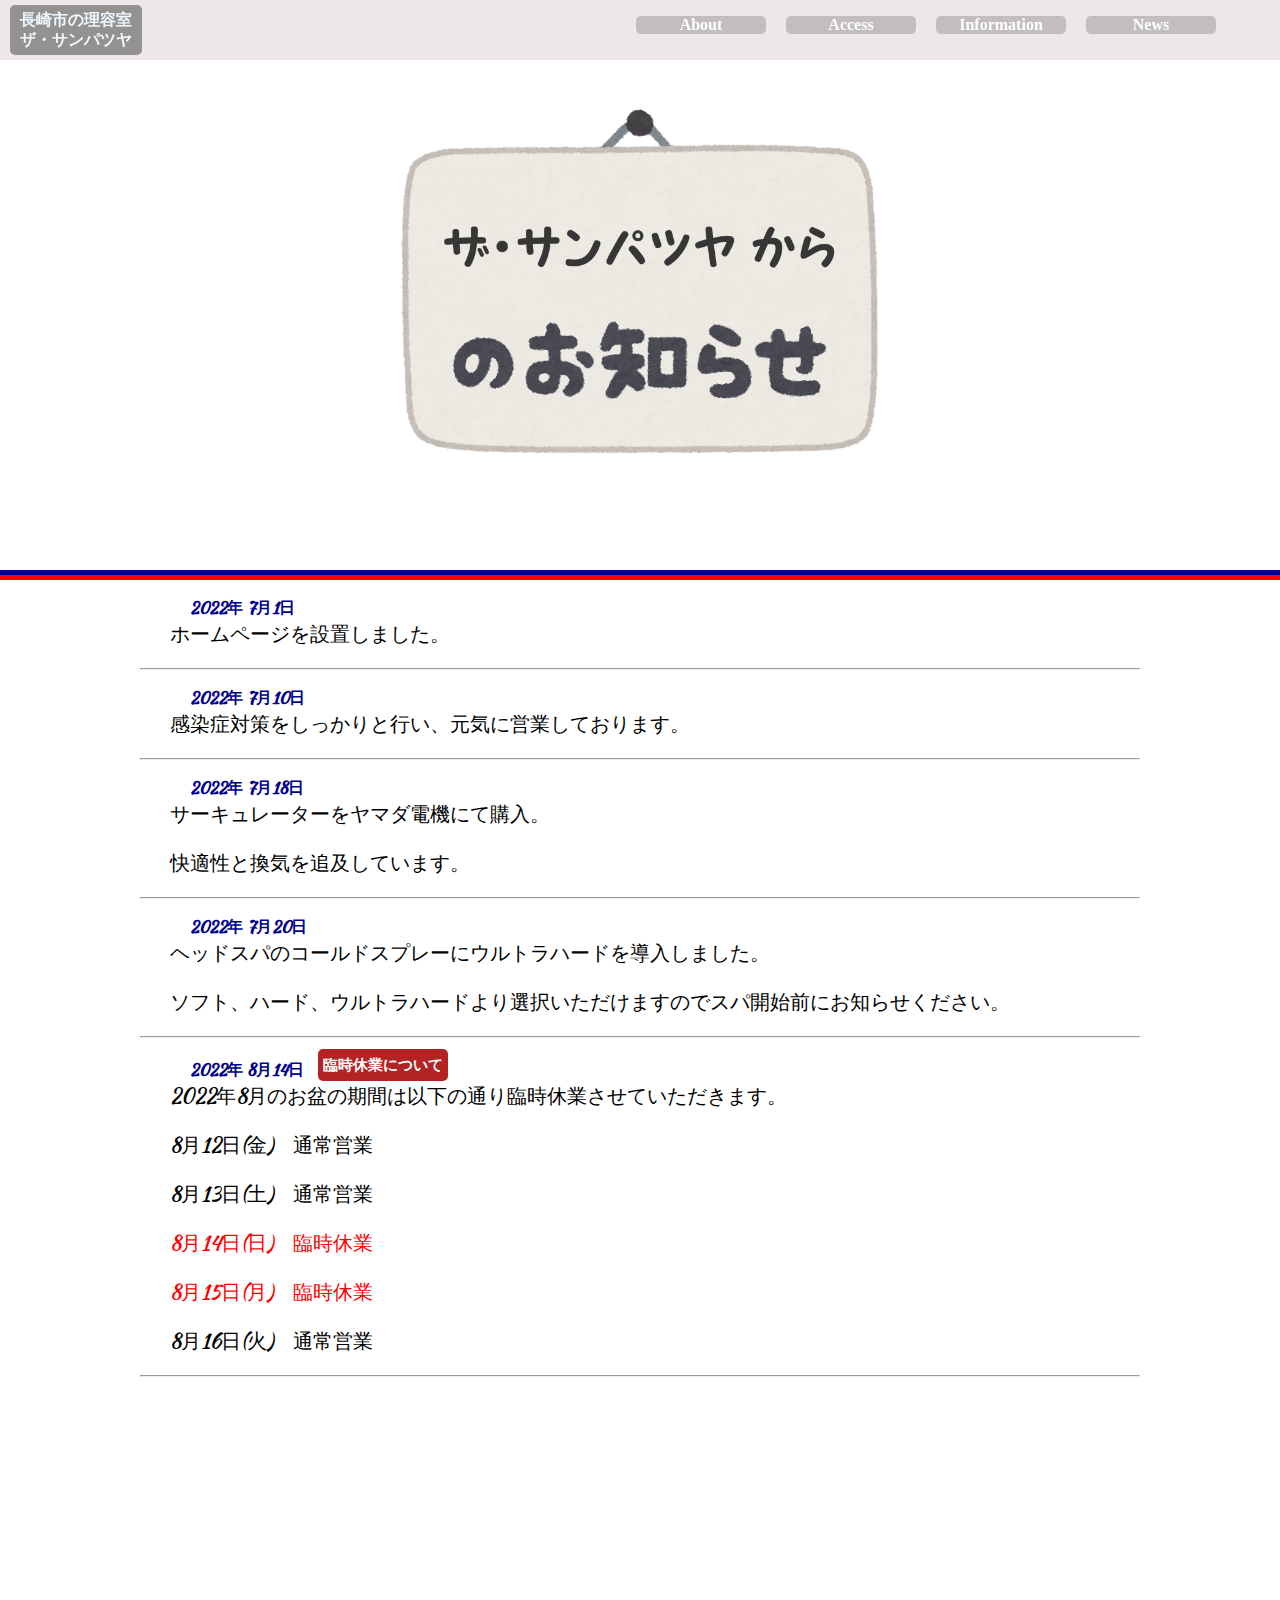
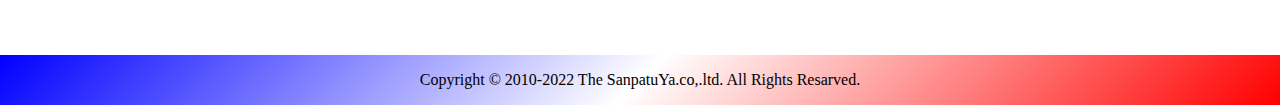
<file: html/news.html>
<!DOCTYPE html>
<html lang="ja">

<head>
    <meta charset="UTF-8">
    <meta http-equiv="X-UA-Compatible" content="IE=edge">
    <meta name="viewport"
        content="width=device-width, initial-scale=1, minimum-scale=1, maximum-scale=1, user-scalable=no">
    <link rel="preconnect" href="https://fonts.googleapis.com">
    <link rel="preconnect" href="https://fonts.gstatic.com" crossorigin>
    <link href="https://fonts.googleapis.com/css2?family=Kaushan+Script&display=swap" rel="stylesheet">
    <link rel="stylesheet"
        href="https://fonts.googleapis.com/css2?family=Material+Symbols+Outlined:opsz,wght,FILL,GRAD@20..48,100..700,0..1,-50..200" />
    <link rel="stylesheet" href="../swiper/swiper-bundle.min.css" />
    <link rel="stylesheet" href="../css/second-style.css">
    <link rel="stylesheet" href="../css/smphone3.css">
    <title>長崎市の理容室　ザ・サンパツヤ</title>
</head>

<body>

    <header>

        <div class="title_wrapper news">
        </div>
        <!-- <a href="https://xs622417.xsrv.jp/homepage_test/index.html"> -->
        <a href="../index.html">
            <h2 class="title_ja">長崎市の理容室<br>ザ・サンパツヤ</h2>
        </a>
        <div class="menu_wrapper">
            <ul>
                <!-- <li class="menu_li"><a href="http://xs622417.xsrv.jp/homepage_test/html/about.html">About</a></li>
                <li class="menu_li"><a href="http://xs622417.xsrv.jp/homepage_test/html/menu.html">Menu</a></li>
                <li class="menu_li"><a href="http://xs622417.xsrv.jp/homepage_test/html/access.html">Access</a></li>
                <li class="menu_li"><a href="http://xs622417.xsrv.jp/homepage_test/html/information.html">Information</a></li>
                <li class="menu_li"><a href="http://xs622417.xsrv.jp/homepage_test/html/news.html">News</a></li> -->
                <a href="./about.html">
                    <li class="menu_li">About </li>
                </a>
                <!-- <a href="./menu.html">       <li class="menu_li">Menu       </li></a> -->
                <a href="./access.html">
                    <li class="menu_li">Access </li>
                </a>
                <a href="./information.html">
                    <li class="menu_li">Information</li>
                </a>
                <a href="./news.html">
                    <li class="menu_li">News </li>
                </a>
            </ul>
        </div>

        <!-- オープンメニュー -->
        <div id="js-open_menu" class="open_menu_container">
            <div class="open_menu_wrapper">
                <div></div>
                <div></div>
                <div></div>
            </div>
        </div>
        <div id="js-menu_wrapper2" class="menu_wrapper2">
            <ul>
                <a href="./about.html">
                    <li class="menu_li2">About<span>お店について</span></li>
                </a>
                <!-- <a href="./menu.html">
                    <li class="menu_li2">Menu<span>メニュー</span></li>
                </a> -->
                <a href="./access.html">
                    <li class="menu_li2">Access<span>アクセス</span></li>
                </a>
                <a href="./information.html">
                    <li class="menu_li2">Information<span>お問い合わせ</span></li>
                </a>
                <a href="./news.html">
                    <li class="menu_li2">News<span>ニュース</span></li>
                </a>
            </ul>
        </div>
    </header>

    <!-- ここからメイン -->
    <div class="line_div"></div>
    <div class="line_div_red"></div>
    <div class="news_wrapper intersection_observer">
        <div class="news_div">
            <p class="news_date">2022年 7月1日</p>
            <p class="news_text">ホームページを設置しました。</p>            
            <hr>
        </div>
        <div class="news_div">
            <p class="news_date">2022年 7月10日</p>
            <p class="news_text">感染症対策をしっかりと行い、元気に営業しております。</p>            
            <hr>
        </div>
        <div class="news_div">
            <p class="news_date">2022年 7月18日</p>
            <p class="news_text">サーキュレーターをヤマダ電機にて購入。</p>            
            <p class="news_text">快適性と換気を追及しています。</p>            
            <hr>
        </div>
        <div class="news_div">
            <p class="news_date">2022年 7月20日</p>
            <p class="news_text">ヘッドスパのコールドスプレーにウルトラハードを導入しました。</p>            
            <p class="news_text">ソフト、ハード、ウルトラハードより選択いただけますのでスパ開始前にお知らせください。</p>            
            <hr>
        </div>
        <div class="news_div">
            <p class="news_date">2022年 8月14日 <span>臨時休業について</span> </p>
            <p class="news_text">2022年8月のお盆の期間は以下の通り臨時休業させていただきます。</p>            
            <p class="news_text">8月12日(金)　通常営業</p>            
            <p class="news_text">8月13日(土)　通常営業</p>            
            <p class="news_text" style="color:red">8月14日(日)　臨時休業</p>            
            <p class="news_text" style="color:red">8月15日(月)　臨時休業</p>            
            <p class="news_text">8月16日(火)　通常営業</p>            
            <hr>
        </div>
        
    </div>
    <img class="about_img intersection_observer" src="../img/header-pic1.png" alt="" srcset="">

    <!-- フッター -->
    <footer>
        <p>Copyright © 2010-2022 The SanpatuYa.co,.ltd. All Rights Resarved.</p>
    </footer>

    <!-- 上へスクロールアイコン -->
    <div id="js-scrollTop" class="goTop">
        <a href="#">
            <span class="material-symbols-outlined">
                arrow_circle_up
            </span>
        </a>
    </div>

    <script src="../swiper/swiper-bundle.min.js"></script>
    <script src="../script.js"></script>
</body>

</html>
</file>
<file: css/style3.css>
@keyframes animation{
    0%{
        opacity: 0;
        background-color: black;
    }
    50%{
        background-color: black;
    }
    75%{
        background-color: black;
    }
    100%{
        opacity: 1;
    }
}

html{
    scroll-behavior: smooth;
    font-family: serif;
}

body{
    animation: animation 3s;
    margin: 0;
}

a{
    text-decoration: none;
    color: white;
}

.swiper-wrapper{
    width: 100vw;
    height: 100vh;
    position: fixed;
}

.swiper-slide img{
    width: 100%;
    height: 100%;
    display: flex;
    margin: 0 auto;
    object-fit:cover;
}

header{
    position: relative;
}

.title_wrapper{
    position: absolute;
    left: 50%;
    z-index: 5;
    transform: translate(-50%, 50%);
    text-align: center;
}

.header_h1{
    font-family: 'Kaushan Script', cursive;
    font-weight: 100;
    font-size: 7rem;
    letter-spacing: 1px;
    text-shadow: 5px 5px 5px rgb(0, 0, 0);
    color: rgb(255, 255, 255);
    transform: rotate(-8deg);
}

.title_wrapper a{
    text-decoration: none;
}

.title_ja{
    font-family:serif;
    font-size: 1rem;
    color: aliceblue;
    background-color:rgba(16, 17, 17, 0.4);
    border-radius: 5px;
    line-height: 20px;
    position: fixed;
    top: 0;
    left: 0;
    z-index: 15;
    margin: 5px 10px;
    padding: 5px 10px;
    transition: .25s;
}

.title_ja:hover{
    background-color:rgba(16, 17, 17, 0.6);

}

.text{
    font-size: 1.5rem;
    font-family: serif;
    color: red;
    text-shadow: 2px 2px 4px black,
    -2px -2px 4px whitesmoke;
    letter-spacing: 2px;
}

.caution_p{
    color:red;
    background-color: rgba(240, 248, 255,0.5);
    border-radius: 5px;
    font-weight: bold;
    position: absolute;
    top: 90px;
    left: 10px;
    z-index: 12;
}

.menu_wrapper{
    position: fixed;
    z-index: 12;
    height: 60px;
    width: 100%;
    background-color: #ebe5e5;
    opacity: 0.9;
}

.menu_wrapper ul{
    font-family: serif;
    list-style: none;
    display: flex;
    position: fixed;
    top: 0;
    right: 5%;
    z-index: 15;
}

.menu_li{
    width: 100px;
    color: white;
    margin-left: 20px;
    font-size: 1rem;
    font-weight: bold;
    background-color: rgba(0, 0, 0, .2);
    padding: 0 15px;
    border-radius: 5px;
    transition: .25s;
    display: flex;
    justify-content: center;
}

.menu_wrapper ul li:hover{
    cursor: pointer;
    background-color: rgba(0, 0, 0, .6);


}

main{
    background-color: #fff;
    position: relative;
    z-index: 10;
    top: 1000px;
}

/*オープンメニュー  */
.menu_wrapper2{
    color: white;
    padding: 50px 0;
    width: 80%;
    height: 300px;
    border-radius: 5px;
    position:fixed;
    top: 10px;
    left: 0;
    z-index: 20;
    background-color:rgba(55, 71, 71, 0.9);
    transform: translateX(-100%);
    transition: .25s;
    opacity: 0;
}

/*オープンメニュー  ここまで*/


/* メニュー共通 */
.menu{
    background-color:#ebe5e5;
    border-top: solid 3px red;
    padding-top: 100px;
    padding-bottom: 100px;
    width: 100%;
}

.line_div{
    width: 100%;
    height: 5px;
    background-color:darkblue;
}

/* オープンメニュー */
.open_menu_container{
    display: none;
}

/* メニュー１　モットー */
.menu1{
}

.menu1 h3{
    text-align: center;
}

.menu1_div{
    display: flex;
    max-width: 600px;
    margin: 0 auto;
}

.menu1 p{
    padding-top: 40px;
}

.menu1_div img{
    width: 200px;
    padding: 150px 100px 100px 0;
}

/* メニュー2　お店の外観 */
.menu2 h3{
    text-align: center;
    padding-bottom: 50px;
}

.menu2_div{
    display: flex;
    max-width: 1000px;
    margin: 0 auto;
}

.menu2 img{
    width: 600px;
    border-radius: 10px;
    box-shadow: 15px 15px 15px darkgray, -15px -15px 15px white;
}

.menu2 p{
    padding-top: 30px;
    padding-right: 30px;
}


/* フッター */
footer{
    background: linear-gradient(135deg,blue,white,red);
    height: 50px;
    display: flex;
    justify-content: center;
    align-items: center;

}

footer p{
    margin: 0;
}

/* go top */
.goTop{
    transition: .25s;
    position: fixed;
    bottom: 5%;
    right: 5%;
    opacity: 0;
    pointer-events: none;
}

.goTop.active{
    opacity: 0.5;
    pointer-events: all;
}

.material-symbols-outlined {
    font-size: 80px;
    color:rgb(187, 27, 27);
  font-variation-settings:
  'FILL' 0,
  'wght' 400,
  'GRAD' 0,
  'opsz' 48
}

.goTop:hover{
    /* opacity: 1; */
}

/* intersection observer */
.intersection_observer{
    opacity: 0;
    transform: scale(.8);
    transition: 1s;
}

.intersection_observer.active{
    opacity: 1;
    transform: none;
}
</file>
<file: css/second-style.css>
@keyframes animation {
    0% {
        opacity: 0;
        background-color: black;
    }
    100% {
        opacity: 1;
    }
}

html {
    scroll-behavior: smooth;
    font-family: serif;
}

body {
    animation: animation 1s;
    margin: 0;
}

a {
    text-decoration: none;
    color: white;
}

header {
    position: relative;
}

.title_wrapper {
    height: 40vw;
    width: 100%;
    background-image: url("../img/about_pic1.png");
    background-size: cover;
    background-repeat: no-repeat;
    background-position: center top;
    padding-top: 100px;
    text-align: center;
    font-size: 3vw;
}

.about_header_h1 {
    background-color: rgba(127, 136, 255, 0.5);
    font-family: "Kaushan Script", cursive;
    font-weight: 100;
    font-size: 100%;
    letter-spacing: 1px;
    text-shadow: 5px 5px 5px rgb(0, 0, 0);
    color: rgb(75, 9, 42);
    transform: rotate(-8deg);
}

.title_wrapper a {
    text-decoration: none;
}

.title_ja {
    font-family: serif;
    font-size: 1rem;
    color: aliceblue;
    background-color: rgba(16, 17, 17, 0.4);
    border-radius: 5px;
    line-height: 20px;
    position: fixed;
    top: 0;
    left: 0;
    z-index: 15;
    margin: 5px 10px;
    padding: 5px 10px;
    transition: 0.25s;
}

.title_ja:hover {
    background-color: rgba(16, 17, 17, 0.6);
}

.text {
    font-size: 1.5rem;
    font-family: serif;
    color: red;
    text-shadow: 2px 2px 4px black, -2px -2px 4px whitesmoke;
    letter-spacing: 2px;
}

.caution_p {
    color: red;
    background-color: rgba(240, 248, 255, 0.5);
    border-radius: 5px;
    font-weight: bold;
    position: absolute;
    top: 90px;
    left: 10px;
    z-index: 12;
}

.menu_wrapper {
    position: fixed;
    top: 0;
    z-index: 12;
    height: 60px;
    width: 100%;
    background-color: #ebe5e5;
    opacity: 0.9;
}

.menu_wrapper ul {
    font-family: serif;
    list-style: none;
    display: flex;
    position: fixed;
    top: 0;
    right: 5%;
    z-index: 15;
}

.menu_li {
    width: 100px;
    color: white;
    margin-left: 20px;
    font-size: 1rem;
    font-weight: bold;
    background-color: rgba(0, 0, 0, 0.2);
    padding: 0 15px;
    border-radius: 5px;
    transition: 0.25s;
    display: flex;
    justify-content: center;
}

.menu_wrapper ul li:hover {
    cursor: pointer;
    background-color: rgba(0, 0, 0, 0.6);
}

/*オープンメニュー  */
.menu_wrapper2 {
    color: white;
    padding: 50px 0;
    width: 80%;
    height: 300px;
    border-radius: 5px;
    position: fixed;
    top: 0px;
    left: 0;
    z-index: 20;
    background-color: rgba(55, 71, 71, 0.9);
    transform: translateX(-100%);
    transition: 0.25s;
    opacity: 0;
}

/*オープンメニュー  ここまで*/

/* メニュー共通 */
.menu {
    background-color: #ebe5e5;
    border-top: solid 3px red;
    padding-top: 100px;
    padding-bottom: 100px;
    width: 100%;
}

.line_div {
    width: 100%;
    height: 5px;
    background-color: darkblue;
}

/* オープンメニュー */
.open_menu_container {
    display: none;
}

/* main */
.about_main {
    margin-top: 0px;
    background-color: #ebe5e5;
    margin-bottom: 0px;
}


/* スタイリスト */
.about_stylist h2 , .about_menu h2{
    margin: 0px 0 50px 0;
    padding-top: 50px;
    border-top: 5px solid red;
    text-align: center;
    font-size: 40px;
}

.stylist_wrapper {
    max-width: 1000px;
    margin: 0 auto;
    font-family: "Kaushan Script", cursive;
    border: solid 1px black;
    border-radius: 5px;
    display: flex;
}

.stylist_img {
    width: 30%;
    margin: 0 10%;
}

.stylist_p{
    font-size: 20px;
    margin-top: 50px;
    margin-left: 10px;
}

.stylist_second {
    flex-direction: row-reverse;
    margin-top: 50px;
}


/* メニュー */

.about_menu p{
    max-width: 1000px;
    width: 100%;
    text-align: right;
    font-size: 15px;
    margin: 0 auto;
}

.about_menu p::after{
    content: "　　";
}

.about_menu_table {
    max-width: 1000px;
    width: 100%;
    background-color: darkgrey;
    margin: 0 auto;
    margin-bottom: 50px;
}

.menu_top {
    width: 100%;
    background-color: rgb(212, 211, 228);
}

.about_menu_table tr {
    text-align: left;
    background-color: antiquewhite;
    border-bottom: 1px solid #000;
}

.about_menu_table td, th{
    height: 50px;
 padding-left: 70px;
}

.menu_top{
    padding-left: 50px;
}

.about_img{
    width: 100%;
    height: 30vh;
    object-fit: cover;
    object-position: 50% 60%;
    display: flex;
    border-radius: 5px;
    box-shadow: -10px -10px 15px white;
}

/* お問い合わせ */
.title_wrapper.info{
    height: 30vw;
    width: 30%;
    margin: 100px auto;
    background-image: url("../img/info_img.png");
    background-position: 0px -150px;
    background-position: center top;
}

.info_header_h1{
    background-color: rgba(127, 136, 255, 0.5);
    font-family: "Kaushan Script", cursive;
    font-weight: 100;
    font-size: 100%;
    letter-spacing: 1px;
    text-shadow: 5px 5px 5px rgb(0, 0, 0);
    color: rgb(75, 9, 42);
    transform: rotate(-8deg);
    position: absolute;
    top: 50%;
    left: 20%;
}

.info_main{
    background-color: #ebe5e5;;
    font-family: "Kaushan Script", cursive;
    margin: 0px auto;
    padding: 0px 0px;
}

.contact-title{
    font-size: 18px;
}

.info_wrapper div{
    margin: 30px 0px;
}

.info_wrapper{
    width: 50%;
    margin: 0px auto;
}

.info_wrapper span{
    color: red;
    font-size: 10px;
    vertical-align: top;
}

.info_wrapper p:nth-of-type(3){
    padding-top: 30px;
}

.info_wrapper p:nth-of-type(4){
    margin-bottom: 0;
    padding-bottom: 30px;
}

/* 営業文章 */
.info_info{ 
    color: red;
    font-weight: bold;
    padding: 50px 0;
}

.info_lavel{
    vertical-align: top;
}

/* お問い合わせ　ここまで */

/* アクセス */
.access{
    height: 50vh;
    margin: 0px auto;
    background-image: url("../img/access.png");
    background-size: contain;
    background-color:beige;
}

.access_header_h1{
    position: absolute;
    font-size: 50px;
}

.access_h2{
    margin-left: 10%;
}

.access_p {
    margin-left: 15%;
}

.access_wrapper iframe{
    width: 80%;
    height: 50vh;
    display: block;
    margin: 0 auto;
}

.access_a{
    color:blue;

}

/* アクセス ここまで*/

/* ニュース　お知らせ */
.news{
    height: 30vh;
    margin: 100px auto;
    background-image: url("../img/news.png");
    background-size: contain;
}

.news_wrapper{
    width: 1000px;
    margin: 0 auto;
    font-family: "Kaushan Script", cursive;;
}

.line_div_red{
    border-top: 5px solid red;
}


.news_header_h1{
    font-family: 'Kaushan Script', cursive;
    font-size: 40px;
}

.news_date{
    color: darkblue;
    font-weight: bold;
    margin-left: 50px;
    margin-bottom: 0;
}

.news_text{
    font-size: 20px;
    margin-top: 0;
    margin-left: 30px;
}

.news_date span{
    background-color:rgb(179, 35, 35);
    color: white;
    font-size: 15px;
    vertical-align: 5px;
    margin-left: 10px;
    padding: 5px;
    border-radius: 5px;
}

/* ニュース　お知らせ ここまで*/

/* フッター */
footer {
    background: linear-gradient(135deg, blue, white, red);
    height: 50px;
    display: flex;
    justify-content: center;
    align-items: center;
}

footer p {
    margin: 0;
}

/* go top */
.goTop {
    transition: 0.25s;
    position: fixed;
    bottom: 5%;
    right: 5%;
    opacity: 0;
    pointer-events: none;
}

.goTop.active {
    opacity: 0.5;
    pointer-events: all;
}
.material-symbols-outlined {
    font-size: 80px;
    color:rgb(187, 27, 27);
  font-variation-settings:
  'FILL' 0,
  'wght' 400,
  'GRAD' 0,
  'opsz' 48
}

/* intersection Observer */
.intersection_observer{
    opacity: 0;
    transform: scale(.8);
    transition: 1s;
}

.intersection_observer.active{
    opacity: 1;
    transform: none;
}
</file>
<file: css/smphone3.css>
@media screen and (max-width: 1000px) {
    /* .swiper-wrapper{
        width: 300px;
        height: 300px;
    }
     */

    /* オープンメニュー */
    .open_menu_container {
        display: block;
        position: fixed;
        top: 20px;
        left: 85%;
        z-index: 30;
        background-color: rgba(16, 17, 17, 0.8);
        border-radius: 5px;
        width: 50px;
        height: 50px;
        opacity: 0.6;
        transition: 0.25s;
    }

    .open_menu_wrapper {
        /* background-color: blue; */
        margin: 50% 0;
        transform: translateY(-50%);
        opacity: 0.7;
    }

    .open_menu_container:hover {
        cursor: pointer;
        opacity: 0.9;
    }

    .open_menu_container .open_menu_wrapper div {
        width: 65%;
        height: 2px;
        background-color: white;
        border-radius: 1px;
        margin: 15% auto;
        transition: 0.25s;
    }

    .open_menu_container .open_menu_wrapper div.active:nth-of-type(1) {
        transform: rotate(135deg) translateX(6px) translateY(-7px);
    }

    .open_menu_container .open_menu_wrapper div.active:nth-of-type(2) {
        transform: translateX(30px);
        opacity: 0;
    }

    .open_menu_container .open_menu_wrapper div.active:nth-of-type(3) {
        transform: rotate(-135deg) translateX(6px) translateY(7px);
    }

    .menu_wrapper2 ul {
        padding-inline-start: 0;
    }

    .menu_wrapper2.active {
        transform: translateX(0);
        opacity: 1;
    }

    .menu_li2 {
        height: 50px;
        list-style: none;
        transition: 0.25s;
        padding-left: 20px;
        line-height: 50px;
    }

    .menu_li2:hover {
        cursor: pointer;
        background-color: rgba(0, 0, 0, 0.6);
    }

    .menu_li2 span {
        display: inline-block;
        position: absolute;
        left: 50%;
    }

    /* オープンメニュー ここまで*/

    .caution_p {
        font-size: 0.8rem;
    }

    .title_wrapper {
        top: 0px;
    }

    .text {
        font-size: 1rem;
    }

    .header_h1 {
        font-size: 3rem;
    }

    .menu_wrapper {
        display: none;
    }

    main {
        top: 500px;
    }

    main p {
        font-size: 0.5rem;
    }

    .menu1_div_inner1 img {
        padding: 0;
    }

    .menu1_div,
    .menu2_div {
        display: block;
        max-width: 100%;
        text-align: center;
    }

    .menu2 h3 {
        padding: 0;
    }

    .menu2_div_inner1 {
        margin-top: 50px;
    }

    .menu2 img {
        width: 100%;
    }

    .menu1_div_inner2 p,
    .menu2_div_inner2 p {
        font-size: 0.8rem;
    }

    .news_wrapper {
        width: auto;
    }
}

@media screen and (max-width: 600px) {
    body {
        min-width: 350px;
    }
    .stylist_wrapper {
        display: block;
        text-align: center;
    }

    .stylist_p {
        font-size: 15px;
        text-align: left;
        margin-left: 0;
        padding-left: 10px;
    }

    .about_menu_table td,
    th {
        height: 30px;
        font-size: 13px;
    }

    footer {
        font-size: 0.5em;
    }

    .about_stylist h2,
    .about_menu h2 {
        font-size: 20px;
    }

    .title_wrapper.info {
        width: 40%;
    }
}
</file>
